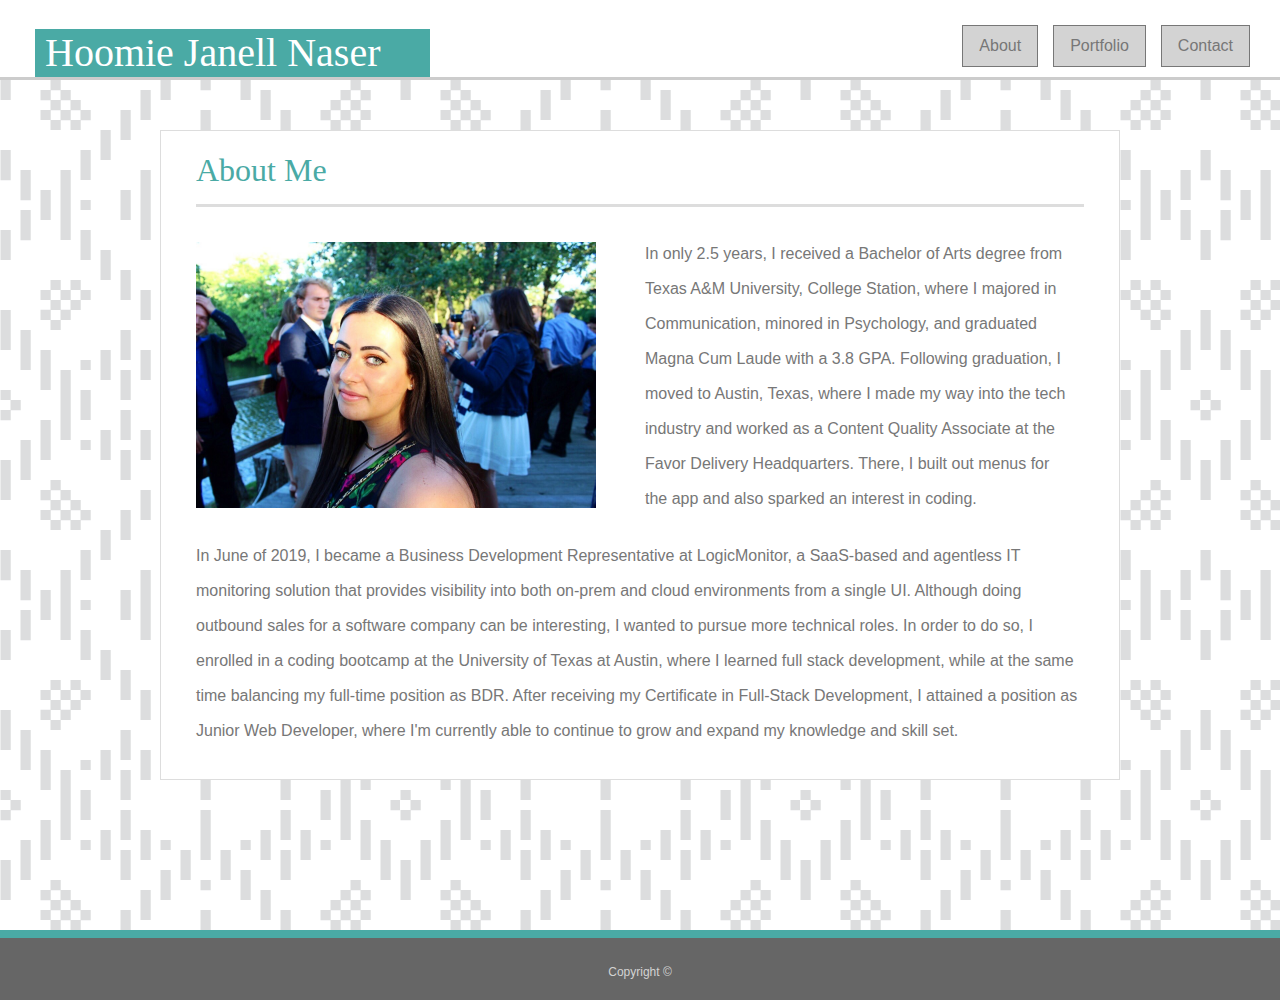
<file: index.html>
<!DOCTYPE html>
<html lang="en-us">
  <head>
    <meta charset="UTF-8" />
    <title>About Me</title>
    <link
      rel="stylesheet"
      href="https://maxcdn.bootstrapcdn.com/bootstrap/4.0.0/css/bootstrap.min.css"
    />
    <link rel="stylesheet" type="text/css" href="assets/css/style.css" />
  </head>

  <body>
    <div class="container-fluid">
      <div class="row" id="header">
        <div class="col">
          <h1 class="name">Hoomie Janell Naser</h1>
        </div>
        <div class="col">
          <ul class="nav justify-content-end">
            <li class="nav-item">
              <a class="nav-link" href="index.html">About</a>
            </li>

            <li class="nav-item">
              <a class="nav-link" href="portfolio.html">Portfolio</a>
            </li>

            <li class="nav-item">
              <a class="nav-link" href="contact.html">Contact</a>
            </li>
          </ul>
        </div>
      </div>
      <div class="row">
        <div class="content container">
          <div class="row">
            <h2>About Me</h2>
          </div>
          <div class="row">
            <div class="col">
              <img
                src="assets/images/IMG_8656.JPG"
                class="img-fluid"
                id="profilepic"
                alt="Responsive image"
              />
            </div>
            <div class="col">
              <p class="bio1">
                In only 2.5 years, I received a Bachelor of Arts degree from
                Texas A&M University, College Station, where I majored in
                Communication, minored in Psychology, and graduated Magna Cum
                Laude with a 3.8 GPA. Following graduation, I moved to Austin,
                Texas, where I made my way into the tech industry and worked as
                a Content Quality Associate at the Favor Delivery Headquarters.
                There, I built out menus for the app and also sparked an
                interest in coding.
              </p>
            </div>
          </div>
          <div class="row">
            <p class="bio2">
              In June of 2019, I became a Business Development Representative at
              LogicMonitor, a SaaS-based and agentless IT monitoring solution
              that provides visibility into both on-prem and cloud environments
              from a single UI. Although doing outbound sales for a software
              company can be interesting, I wanted to pursue more technical
              roles. In order to do so, I enrolled in a coding bootcamp at the
              University of Texas at Austin, where I learned full stack
              development, while at the same time balancing my full-time
              position as BDR. After receiving my Certificate in Full-Stack
              Development, I attained a position as Junior Web Developer, where
              I'm currently able to continue to grow and expand my knowledge and
              skill set.
            </p>
          </div>
        </div>
      </div>
    </div>
    <footer id="sticky-footer" class="container-fluid">
      <div class="row">
        <div class="col">
          <p class="copyright">Copyright &copy;</p>
        </div>
      </div>
    </footer>
  </body>
</html>
</file>
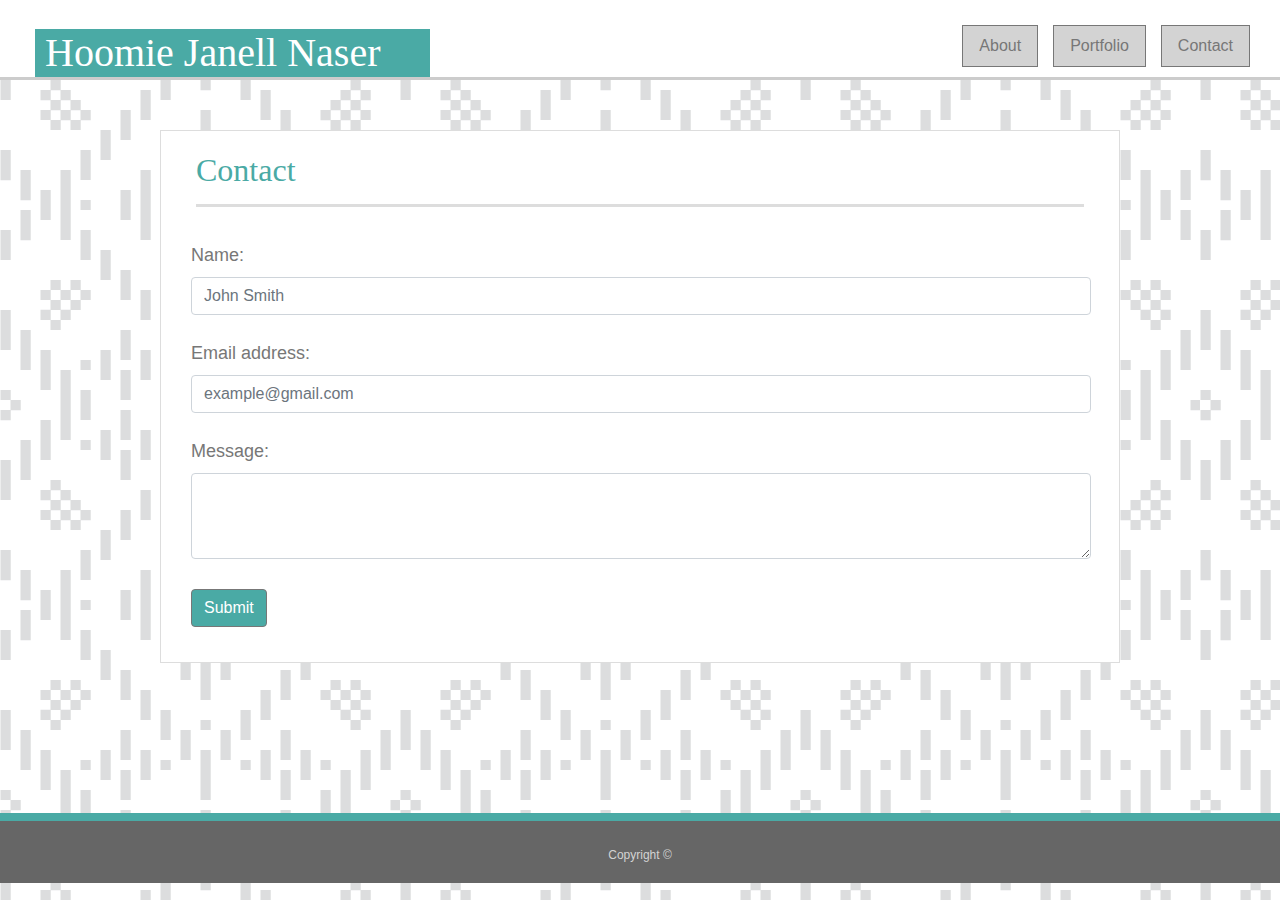
<file: contact.html>
<!DOCTYPE html>
<html lang="en-us">

<head>
    <meta charset="UTF-8">
    <title>Contact</title>
    <link rel="stylesheet" href="https://maxcdn.bootstrapcdn.com/bootstrap/4.0.0/css/bootstrap.min.css">
    <link rel="stylesheet" type="text/css" href="assets/css/style.css">
</head>

<body>
    <div class="container-fluid">
        <div class="row" id="header">
            <div class="col">
                <h1 class="name">Hoomie Janell Naser</h1>
            </div>
            <div class="col">
                <ul class="nav justify-content-end">
                    <li class="nav-item">
                        <a class="nav-link" href="index.html">About</a>
                    </li>

                    <li class="nav-item">
                        <a class="nav-link" href="portfolio.html">Portfolio</a>
                    </li>

                    <li class="nav-item">
                        <a class="nav-link" href="contact.html">Contact</a>
                    </li>
                </ul>
            </div>
        </div>

        <div class="row">
            <div class="content container">
                <div class="row">
                    <h2>Contact</h2>
                </div>
                <div class="row">
                    <form>
                        <div class="form-group">
                            <label for="exampleFormControlInput1">Name:</label>
                            <input type="email" class="form-control" id="exampleFormControlInput1"
                                placeholder="John Smith">
                        </div>

                        <div class="form-group">
                            <label for="exampleFormControlInput1">Email address:</label>
                            <input type="email" class="form-control" id="exampleFormControlInput1"
                                placeholder="example@gmail.com">
                        </div>

                        <div class="form-group">
                            <label for="exampleFormControlTextarea1">Message:</label>
                            <textarea class="form-control" id="exampleFormControlTextarea1" rows="3"></textarea>
                        </div>

                        <button type="submit" class="btn btn-primary">Submit</button>
                    </form>
                </div>
            </div>

        </div>
    </div>
    <footer id="sticky-footer" class="container-fluid">
        <div class="row">
            <div class="col">
                <p class="copyright">Copyright &copy; </p>
            </div>
        </div>
    </footer>
</body>

</html>
</file>
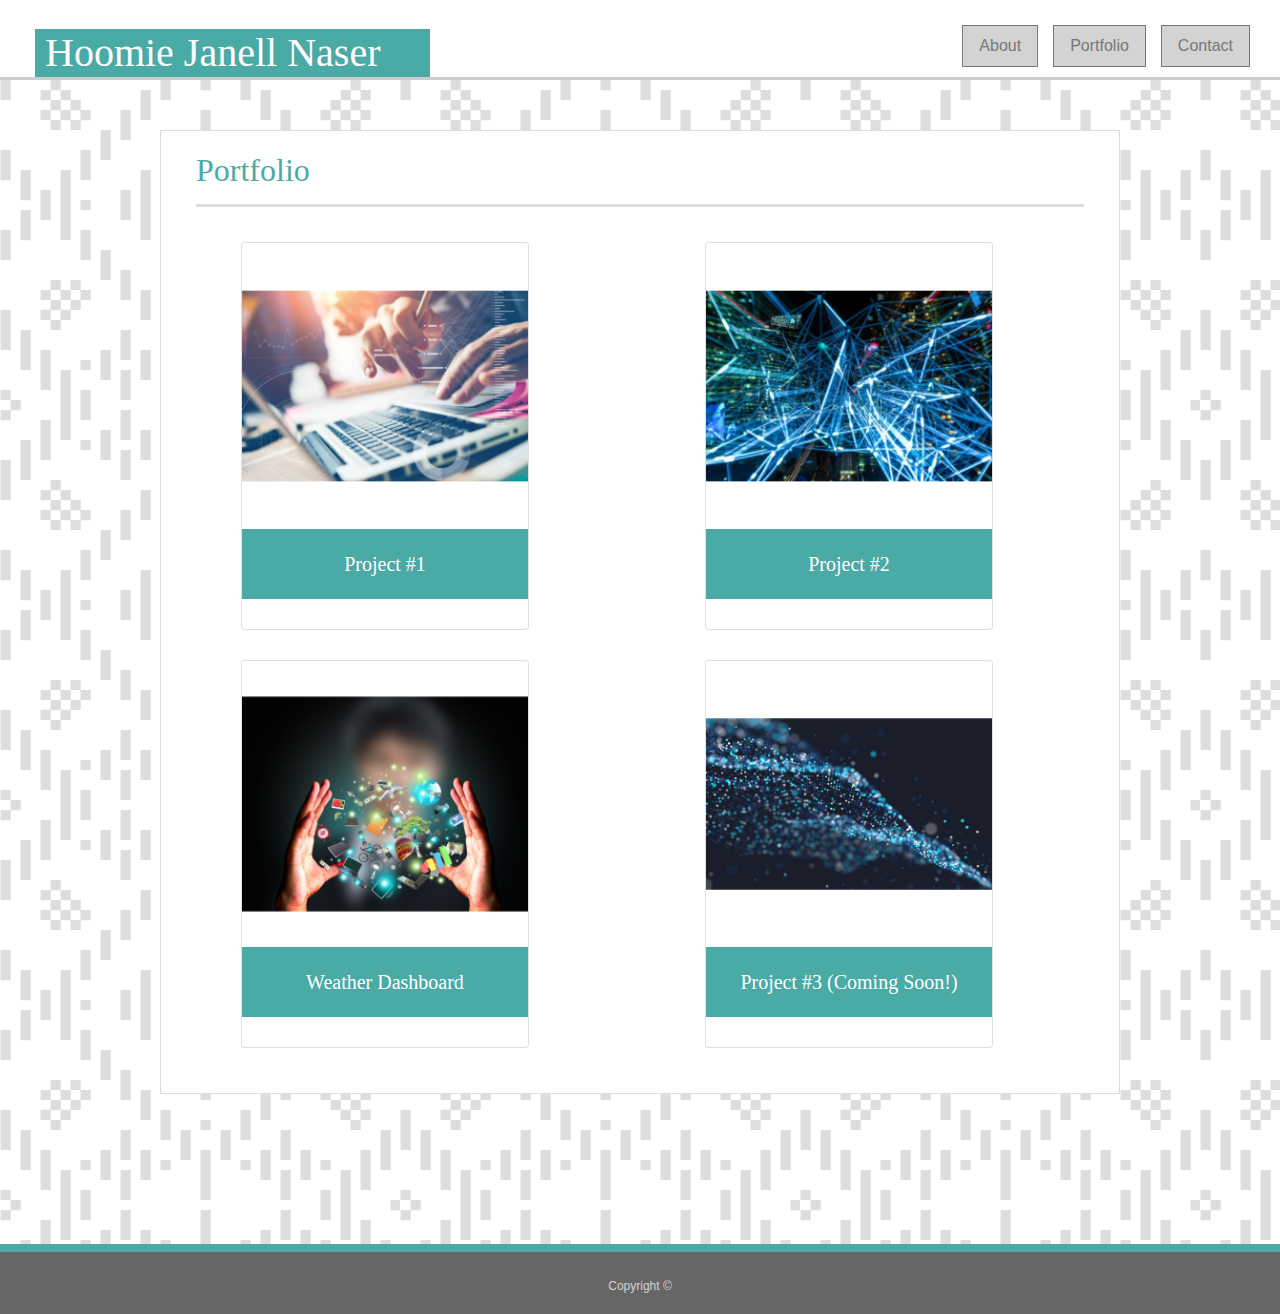
<file: portfolio.html>
<!DOCTYPE html>
<html lang="en-us">

<head>
    <meta charset="UTF-8">
    <title>Portfolio</title>
    <link rel="stylesheet" href="https://maxcdn.bootstrapcdn.com/bootstrap/4.0.0/css/bootstrap.min.css">
    <link rel="stylesheet" type="text/css" href="assets/css/style.css">
</head>

<body>
    <div class="container-fluid">
        <div class="row" id="header">
            <div class="col">
                <h1 class="name">Hoomie Janell Naser</h1>
            </div>
            <div class="col">
                <ul class="nav justify-content-end">
                    <li class="nav-item">
                        <a class="nav-link" href="index.html">About</a>
                    </li>

                    <li class="nav-item">
                        <a class="nav-link" href="portfolio.html">Portfolio</a>
                    </li>

                    <li class="nav-item">
                        <a class="nav-link" href="contact.html">Contact</a>
                    </li>
                </ul>
            </div>
        </div>
</body>
<div class="content container">
    <div class="row">
        <h2>Portfolio</h2>
    </div>
    <div class="container">
        <div class="row">

            <div class="col">
                <div class="card" style="width: 18rem;">
                    <a href="https://hoomiejanell.github.io/project_1/index.html"><img src="assets/images/typing.JPG"
                            class="card-img-top" alt="...">
                        <div class="card-body">
                            <p class="card-text">Project #1</p>
                        </div>
                </div>
            </div>

            <div class="col">
                <div class="card" style="width: 18rem;">
                    <a href="https://polar-thicket-44005.herokuapp.com/"><img src="assets/images/pexels.JPG"
                            class="card-img-top" alt="...">
                        <div class="card-body">
                            <p class="card-text">Project #2</p>
                        </div>
                </div>
            </div>
        </div>

        <div class="row">

            <div class="col">
                <div class="card" style="width: 18rem;">
                    <a href="https://hoomiejanell.github.io/assignment_6/"><img src="assets/images/world.JPG"
                            class="card-img-top" alt="...">
                        <div class="card-body">
                            <p class="card-text">Weather Dashboard</p>
                        </div>
                </div>
            </div>

            <div class="col">
                <div class="card" style="width: 18rem;">
                    <a href="LINK"><img src="assets/images/sparkle.JPG" class="card-img-top" alt="...">
                        <div class="card-body">
                            <p class="card-text">Project #3 (Coming Soon!)</p>
                        </div>
                </div>
            </div>
        </div>
    </div>
</div>
</div>

<footer id="sticky-footer" class="container-fluid">
    <div class="row">
        <div class="col">
            <p class="copyright">Copyright &copy; </p>
        </div>
    </div>
</footer>

</body>

</html>
</file>
<file: assets/css/style.css>
html, body {
    position: relative;
    margin: 0px;
    padding: 0px;
    width: 100%;
    min-height: 100%;
}

#header {
    background-color: #ffffff;
    height: 80px;
    border-bottom: 3px solid #cccccc;
}

.name {
    color: white;
    background-color: #4aaaa5;
    font-family: 'Georgia', Times, 'Times New Roman', serif;
    margin-top: 29px;
    width: 395px;
    padding-left: 10px;
    margin-left: 20px;
}

.nav-link {
    color: #777777;
    font-family: 'Helvetica Neue', 'Arial', Helvetica, sans-serif;
    text-decoration: none;
    margin-top: 25px;
    margin-right: 15px;
    background-color: lightgrey;
    border: 1px solid #777777;
}

.nav-link:hover {
    background-color: #4aaaa5;
    color: white;
}

.content {
    width: 960px;
    background-color: #ffffff;
    margin-top: 50px;
    border: 1.5px solid #dddddd;
    margin-bottom: 150px;
    padding-bottom: 15px;
}

body {
    background-image: url('../images/folk-pattern.png');
}

h2 {
    color: #4aaaa5;
    font-family: 'Georgia', Times, 'Times New Roman', serif;
    border-bottom: 3px solid #dddddd;
    width: 900px;
    padding-bottom: 15px;
    margin-top: 20px;
    margin-bottom: 35px;
}

.img-fluid {
    max-width: 400px;
    max-height: auto;
    margin-bottom: 30px;
    margin-left: 20px;
}

.bio1, .bio2 {
    color: #777777;
    font-family: 'Helvetica Neue', 'Arial', Helvetica, sans-serif;
    line-height: 35px;
}

footer {
    border-top: 8px solid #4aaaa5;
    background-color: #666666;
    color: lightgrey;
    height: 70px;
    text-align: center; 
}

.copyright {
    margin-top: 25px;
    font-size: 12px;
    text-align: center;
}

h2, .bio2 {
    margin-left: 35px;
}

h2, .bio1, .bio2 {
    margin-right: 35px;
}

.bio1 {
    margin-left: -10px;
    margin-top: -6px;
}

.card {
    margin-bottom: 30px;
    margin-left: 50px;
}

.card-body {
    background-color: #4aaaa5;
    color: white;
    text-align: center;
    font-family: 'Georgia', Times, 'Times New Roman', serif;
    font-size: 20px;
    margin-bottom: 30px;
}

form {
    margin-left: 30px;
    width: 900px;
    margin-bottom: 20px;
}

.form-group {
    margin-bottom: 25px;
    color: #777777;
    font-size: 18px;
}

.btn {
    background-color: #4aaaa5;
    color: #ffffff;
    border: 1px solid #777777;
    margin-top: 5px;
}

.btn:hover {
    background-color: #666666;
}
</file>
